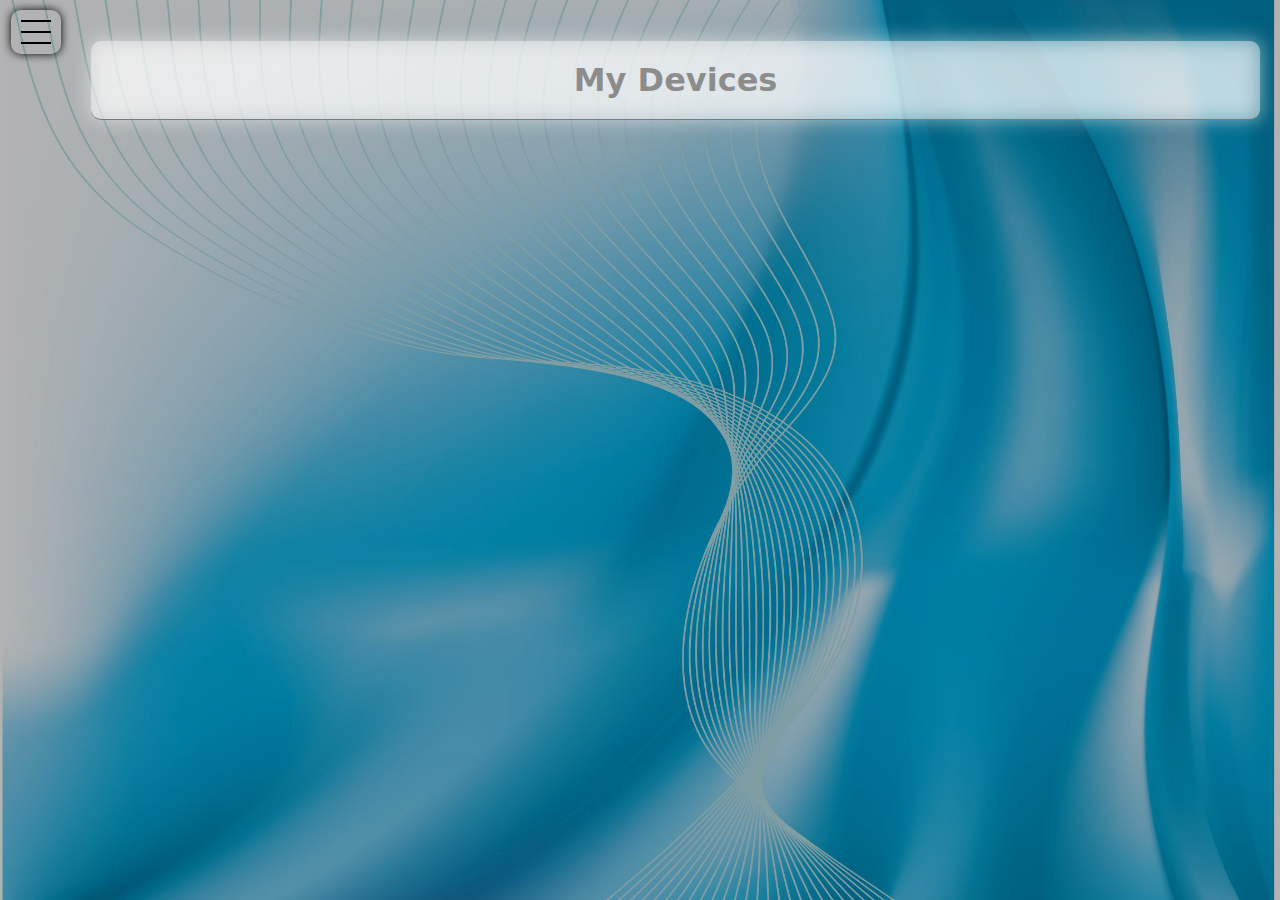
<file: index.html>
<!DOCTYPE html>
<html lang="en">
<head>
    <meta charset="UTF-8">
    <meta name="viewport" content="width=device-width, initial-scale=1.0">
    <title>Document</title>

    <script src="/api.js"></script>
    <script defer src="script.js"></script>

    <link rel="stylesheet" href="style.css">
</head>
<body>
    <div class="page__content">
        <div class="page__content__wrapper">
            <div class="navbar">
                <ul class="navbar__devices"></ul>
            </div>
            <div class="navbar__button">
                <span></span>
                <span></span>
                <span></span>
            </div>
    
            <section class="devices">
                <h1 class="title">My Devices</h1>
                <ul class="group__list"></ul>
            </section>
        </div>
    </div>
</body>
</html>
</file>
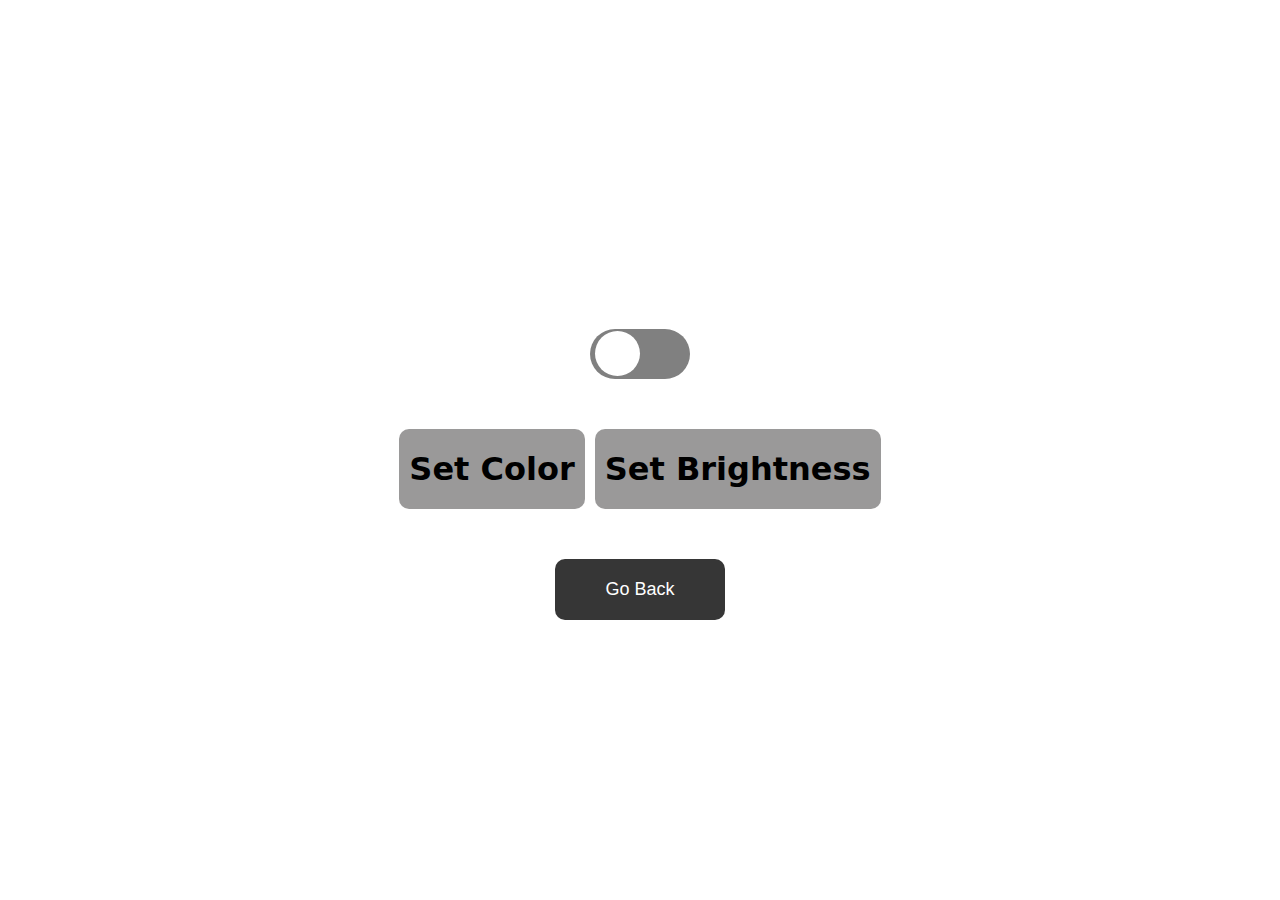
<file: page/options/index.html>
<!DOCTYPE html>
<html lang="en">
<head>
    <meta charset="UTF-8">
    <meta name="viewport" content="width=device-width, initial-scale=1.0">
    <title>Document</title>

    <script defer src="/api.js"></script>
    <script defer src="script.js"></script>

    <link rel="stylesheet" href="style.css">
</head>
<body>
    <div class="content">
        <div class="options">
            <h1 id="name"></h1>

            <input type="checkbox" id="switch" class="onoffswitch"/><label class="onoffswitch__label" for="switch">Toggle</label>

            <div class="picker">
                <div class="color__picker inactive" onclick="this.classList.remove('inactive')">
                    <h1>Set Color</h1>
                    <div>
                        <label for="red__slider">Red:</label>
                        <input type="range" id="red__slider" name="red__slider" min="0" max="255" value="0" onchange="this.parentNode.querySelectorAll('input')[1].value = this.value;">
                        <input type="number" onchange="this.parentNode.querySelector('input').value = this.value;" value="0">
                    </div>
    
                    <div>
                        <label for="green__slider">Green:</label>
                        <input type="range" id="green__slider" name="green__slider" min="0" max="255" value="0" onchange="this.parentNode.querySelectorAll('input')[1].value = this.value;">
                        <input type="number" onchange="this.parentNode.querySelector('input').value = this.value;" value="0">
                    </div>
    
                    <div>
                        <label for="blue__slider">Blue:</label>
                        <input type="range" id="blue__slider" name="blue__slider" min="0" max="255" value="0" onchange="this.parentNode.querySelectorAll('input')[1].value = this.value;">
                        <input type="number" onchange="this.parentNode.querySelector('input').value = this.value;" value="0">
                    </div>
    
                    <br>
    
                    <div class="color__preview"></div>
                </div>
    
    
    
                <div class="brightness__picker inactive" onclick="this.classList.remove('inactive')">
                    <h1>Set Brightness</h1>
                    <div>
                        <label for="brightness__slider">Brightness:</label>
                        <input type="range" id="brightness__slider" name="brightness__slider" min="0" max="254" value="0" onchange="this.parentNode.querySelectorAll('input')[1].value = this.value;">
                        <input type="number" onchange="this.parentNode.querySelector('input').value = this.value;" value="0">
                    </div>
    
                    <br>
    
                    <div class="brightness__preview"></div>
                </div>
            </div>
            

            <button onclick="window.location.href = '/';">Go Back</button>
        </div>
    </div>
</body>
</html>
</file>
<file: style.css>
body {
    padding: 0;
    margin: 0;
}

.page__content {
    padding: 0;
    margin: 0;
    background: url(/img/background.jpg) center center no-repeat;
    background-size: cover;
}
.page__content .page__content__wrapper {
    padding: 0;
    margin: 0;
    display: flex;
    position: relative;
    background-color: rgba(0, 0, 0, 0.295);
    height: 100vh;
    overflow: hidden;
    overflow-y: scroll;
}
.page__content .page__content__wrapper::-webkit-scrollbar {
    height: 3px;
    width: 3px;
}
.page__content .page__content__wrapper::-webkit-scrollbar-thumb {
    background-color: rgb(82, 82, 82);
    border-radius: 300px;
}

.navbar {
    width: 0;
    height: 100vh;
    display: flex;
    flex-direction: column;
    align-items: center;
    transition: 0.4s;
    transform: translateX(-100%);
    opacity: 0;
    overflow: scroll;
    position: sticky;
    top: 0;
    border-right: 1px solid rgb(146, 146, 146);
    background-color: rgb(243, 243, 243);
    border-radius: 0 10px 10px 0;
    font-family: Verdana, Geneva, Tahoma, sans-serif;
    z-index: 999;
}
.navbar.active {
    transform: translateX(0%);
    width: 40ch;
    opacity: 1;
}
.navbar::-webkit-scrollbar {
    height: 3px;
    width: 3px;
}
.navbar::-webkit-scrollbar-thumb {
    background-color: rgb(82, 82, 82);
    border-radius: 300px;
}

.navbar .navbar__devices {
    padding: 0;
    list-style: none;
    display: flex;
    flex-direction: column;
    gap: 10px;
    width: 90%;
    overflow: hidden;
}
.navbar .navbar__devices .group {
    text-align: center;
    width: 100%;
    box-sizing: border-box;
    padding: 4px 10px;
    border-bottom: 1px solid;
}
.navbar .navbar__devices .group a {
    cursor: pointer;
    text-decoration: none;
}
.navbar .navbar__devices .group.active .device__content {
    display: unset;
}
.navbar .navbar__devices .group .device__content {
    display: none;
    list-style: none;
    padding: 0;
}
.navbar .navbar__devices .group .group__title {
    display: block;
    width: 100%;
}
.navbar .navbar__devices .group .group__title:hover, .navbar .navbar__devices .group.active .group__title {
    color: rgb(247, 34, 34);
    font-weight: bold;
}
.navbar .navbar__devices .group p {
    cursor: pointer;
}
.navbar .navbar__devices .group p:hover {
    color: rgb(62, 137, 235);
    font-weight: bold;
}

.navbar__button {
    display: flex;
    flex-direction: column;
    padding: 3px;
    justify-content: space-between;
    position: sticky;
    left: 10px;
    top: 10px;
    overflow: hidden;
    margin: 10px;
    background-color: transparent;
    box-shadow: 0px 0px 10px black;
    border-radius: 10px;
    padding: 10px;
    width: 4ch;
    height: 3ch;
}
.navbar__button span {
    height: 2px;
    width: 100%;
    background-color: black;
    transition: 0.3s;
    position: unset;
}
.navbar__button.active span:nth-child(1) {
    transform: translate(-200%);
}
.navbar__button.active span:nth-child(2) {
    transform: rotate(43deg);
    position: absolute;
    top: 0;
    bottom: 0;
    left: 0;
    right: 0;
    margin: auto;
}
.navbar__button.active span:nth-child(3) {
    transform: rotate(-43deg);
    position: absolute;
    top: 0;
    bottom: 0;
    left: 0;
    right: 0;
    margin: auto;
}
@media (max-width: 600px) {
    .page__content .page__content__wrapper {
        flex-wrap: wrap;
    }

    .navbar {
        width: 100vw;
        height: 0;
        transform: translateY(-100%);
        position: unset;
        border-right: unset;
        border-bottom: 1px solid rgb(146, 146, 146);
    }
    .navbar.active {
        width: 100vw;
        height: max-content;
        transform: translateY(0%);
        position: relative;
    }
    .navbar__button {
        position: relative;
    }
}



.devices {
    display: flex;
    flex-direction: column;
    align-items: center;
    width: 100%;
    min-height: 100vh;
    font-family: system-ui, -apple-system, BlinkMacSystemFont, 'Segoe UI', Roboto, Oxygen, Ubuntu, Cantarell, 'Open Sans', 'Helvetica Neue', sans-serif;
    padding: 20px;
    box-sizing: border-box;
}
.devices .group__list {
    padding: 0;
    list-style: none;
    display: flex;
    gap: 30px;
    width: 100%;
    flex-direction: column;
}
.devices .group__list li div:nth-child(1) {
    display: flex;
    gap: 40px;
    flex-wrap: wrap;
}
.devices .group__list li div:nth-child(1) h1 {
    font-size: large;
    width: max-content;
    margin: 0px;
}
.devices .group__list li .device {
    display: inline-flex;
    flex-direction: row;
    align-items: center;
    background-color: rgba(73, 73, 73, 0.384);
    border-radius: 10px;
    gap: 20px;
    padding: 10px;
    box-sizing: border-box;
    overflow: hidden;
    width: 25ch;
    height: 7ch;
    margin: 0;
    margin: 10px;
    cursor: pointer;
}
.devices .group__list li .device .icon__container {
    border-radius: 10px;
    width: 5ch;
    height: 5ch;
    padding: 5px;
    background-color: rgba(73, 73, 73, 0.384);
}
.devices .group__list li .device .icon {
    width: 100%;
    height: 100%;
    object-fit: contain;
    position: relative;
}


.switch {
    --width: 7ch;
    background-color: grey;
    position: relative;
    width: var(--width);
    height: 4ch;
    border-radius: 300px;
    margin: 0;
    margin-bottom: 30px;
    overflow: hidden;
    display: inline-block;

}

.switch::after {
    position: absolute;
    content: "";
    width: calc(var(--width) / 2);
    height: 90%;
    background-color: white;
    border-radius: 300px;
    transition: 0.4s;
    top: 0;
    bottom: 0;
    margin: auto;
}
.switch.active {
    background: #bada55;
}
.switch.active::after {
    transform: translate(100%);
}


.title {
    font-size: xx-large;
    border-bottom: 1px solid rgb(77, 77, 77);
    background-color: rgba(255, 255, 255, 0.425);
    width: 100%;
    text-align: center;
    padding: 20px 0;
    position:sticky;
    top: 0;
    z-index: 999;
    border-radius: 10px;
    color: rgb(0, 0, 0);
}
.title::before {
    position: absolute;
    content: "";
    top: 0;
    left: 0;
    bottom: 0;
    right: 0;
    margin: auto;
    width: 100%;
    height: 100%;
    background-color: rgba(255, 255, 255, 0.548);
    filter: blur(10px);
    z-index: 1;
}
</file>
<file: page/options/style.css>
body {
    margin: 0;
    padding: 0;
    font-family: system-ui, -apple-system, BlinkMacSystemFont, 'Segoe UI', Roboto, Oxygen, Ubuntu, Cantarell, 'Open Sans', 'Helvetica Neue', sans-serif;
    text-align: center;
}
.options {
    display: flex;
    flex-direction: column;
    align-items: center;
    height: 100vh;
    justify-content: center;
}

.picker {
    display: flex;
    flex-wrap: wrap;
    align-items: center;
    justify-content: center;
    gap: 10px;
    margin: 50px 0px;
}

.color__picker {
    display: flex;
    flex-direction: column;
    align-self: center;
    background-color: rgba(83, 81, 81, 0.589);
    padding: 40px;
    border-radius: 10px;
    box-sizing: border-box;
    width: max-content;
}
.color__picker.inactive {
    padding: 0px 10px;
    cursor: pointer;
}
.color__picker.inactive *:not(.color__picker h1) {
    display: none;
}
.color__picker .color__preview {
    background-color: black;
    width: 100%;
    height: 5ch;
}
.color__picker div {
    display: inline-flex;
    flex-direction: row;
    width: 100%;
    justify-content: space-between;
}
.color__picker div input[type = "number"] {
    width: 10ch;
    height: 3ch;
    outline: none;
}


.brightness__picker {
    display: flex;
    flex-direction: column;
    align-self: center;
    background-color: rgba(83, 81, 81, 0.589);
    padding: 40px;
    border-radius: 10px;
    box-sizing: border-box;
    width: max-content;
}
.brightness__picker.inactive {
    padding: 0px 10px;
    cursor: pointer;
}
.brightness__picker.inactive *:not(.brightness__picker h1) {
    display: none;
}
.brightness__picker .brightness__preview {
    width: 100%;
    background-color: green;
    filter: saturate(100%);
    height: 5ch;
}
.brightness__picker div {
    display: inline-flex;
    flex-direction: row;
    width: 100%;
    justify-content: space-between;
}
.brightness__picker div input[type = "number"] {
    width: 10ch;
    height: 3ch;
    outline: none;
}


.onoffswitch {
    height: 0;
    width: 0;
    visibility: hidden;
}
.onoffswitch__label {
    cursor: pointer;
    text-indent: -9999px;
    width: 100px;
    height: 50px;
    background: grey;
    display: block;
    border-radius: 100px;
    position: relative;
}
  
.onoffswitch__label:after {
    content: "";
    position: absolute;
    top: 2.5px;
    left: 5px;
    width: 45px;
    height: 45px;
    background: #fff;
    border-radius: 90px;
    transition: 0.3s;
}
  
.onoffswitch:checked + .onoffswitch__label {
    background: #bada55;
}
  
.onoffswitch:checked + .onoffswitch__label:after {
    left: calc(100% - 5px);
    transform: translateX(-100%);
}
  
.onoffswitch__label:active:after {
    width: 130px;
}

button {
    padding: 20px 50px;
    background-color: rgb(54, 54, 54);
    color: white;
    font-size: large;
    border: 0px;
    border-radius: 10px;
}
</file>
